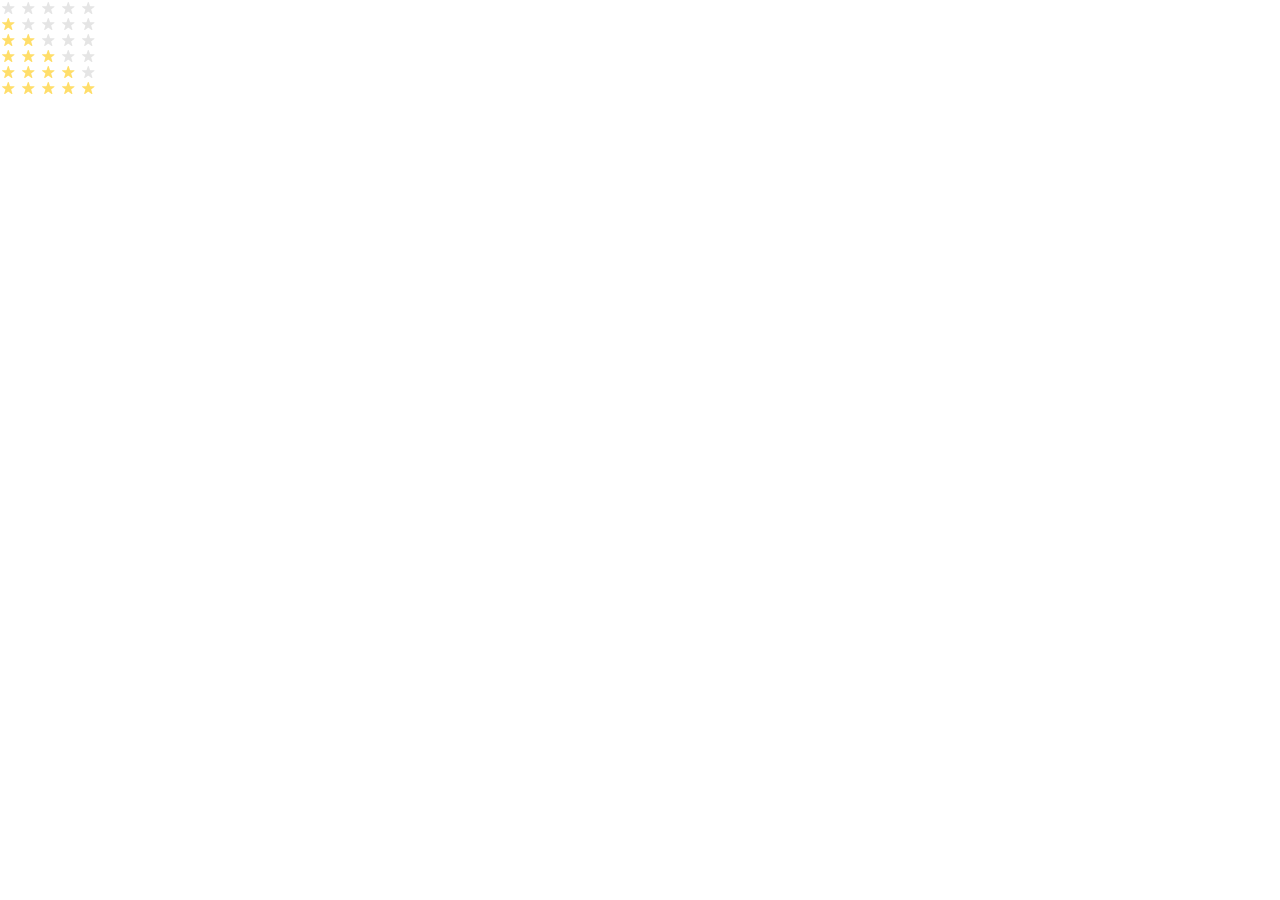
<file: index.html>
<!doctype html><html lang="en"><head><meta charset="utf-8"><meta name="viewport" content="width=device-width, user-scalable=no, initial-scale=1.0, maximum-scale=1.0, minimum-scale=1.0"><title>Stars</title><link rel="stylesheet" href="index.961ee63f.css"><link rel="stylesheet" href="index.f6db84df.css"></head><body class="page"> <section class="stars stars--0"> <div class="stars__star"></div> <div class="stars__star"></div> <div class="stars__star"></div> <div class="stars__star"></div> <div class="stars__star"></div> </section> <section class="stars stars--1"> <div class="stars__star"></div> <div class="stars__star"></div> <div class="stars__star"></div> <div class="stars__star"></div> <div class="stars__star"></div> </section> <section class="stars stars--2"> <div class="stars__star"></div> <div class="stars__star"></div> <div class="stars__star"></div> <div class="stars__star"></div> <div class="stars__star"></div> </section> <section class="stars stars--3"> <div class="stars__star"></div> <div class="stars__star"></div> <div class="stars__star"></div> <div class="stars__star"></div> <div class="stars__star"></div> </section> <section class="stars stars--4"> <div class="stars__star"></div> <div class="stars__star"></div> <div class="stars__star"></div> <div class="stars__star"></div> <div class="stars__star"></div> </section> <section class="stars stars--5"> <div class="stars__star"></div> <div class="stars__star"></div> <div class="stars__star"></div> <div class="stars__star"></div> <div class="stars__star"></div> </section> </body></html>
</file>
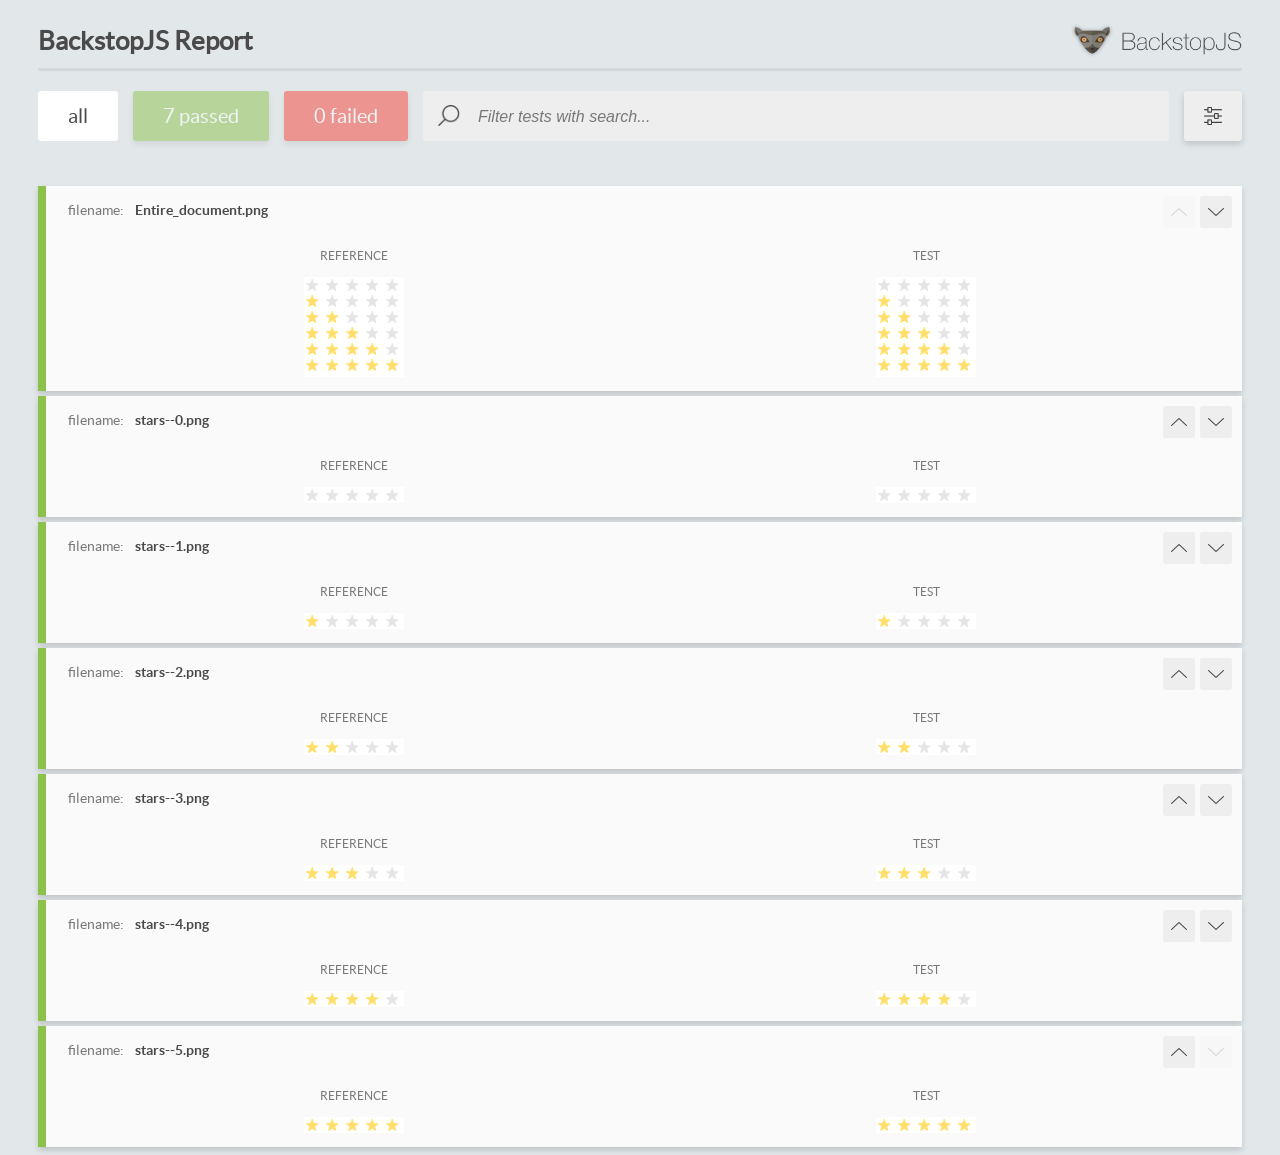
<file: report/html_report/index.html>
<!DOCTYPE html>
<html>
  <head>
    <meta charset="utf-8">
    <!-- Disable Cache -->
    <meta http-equiv="Cache-Control" content="no-cache, no-store, must-revalidate">
    <meta http-equiv="Pragma" content="no-cache">
    <meta http-equiv="Expires" content="0">

    <title>BackstopJS Report</title>

    <style>
      @font-face {
          font-family: 'latoregular';
          src: url('./assets/fonts/lato-regular-webfont.woff2') format('woff2'),
              url('./assets/fonts/lato-regular-webfont.woff') format('woff');
          font-weight: 400;
          font-style: normal;
      }
      @font-face {
          font-family: 'latobold';
          src: url('./assets/fonts/lato-bold-webfont.woff2') format('woff2'),
              url('./assets/fonts/lato-bold-webfont.woff') format('woff');
          font-weight: 700;
          font-style: normal;
      }

      .ReactModal__Body--open {
          overflow: hidden;
      }
      .ReactModal__Body--open .header {
        display: none;
      }

    </style>
  </head>
  <body style="background-color: #E2E7EA">
    <div id="root">

    </div>
    <script>
      function report (report) { // eslint-disable-line no-unused-vars
        window.tests = report;
      }
    </script>
    <script src="config.js"></script>
    <script src="index_bundle.js"></script>
  </body>
</html>
</file>
<file: index.961ee63f.css>
body{margin:0;font-family:system-ui,-apple-system,BlinkMacSystemFont,Segoe UI,Roboto,sans-serif}
/*# sourceMappingURL=index.961ee63f.css.map */
</file>
<file: index.f6db84df.css>
.stars{display:flex}.stars__star{background-image:url(star.822d561e.svg);background-position:50%;background-repeat:no-repeat;width:16px;height:16px;margin-right:4px}.stars--1 .stars__star:first-child,.stars--2 .stars__star:nth-child(-n+2),.stars--3 .stars__star:nth-child(-n+3),.stars--4 .stars__star:nth-child(-n+4),.stars--5 .stars__star:nth-child(-n+5){background-image:url(star-active.edda4c43.svg)}
/*# sourceMappingURL=index.f6db84df.css.map */
</file>
